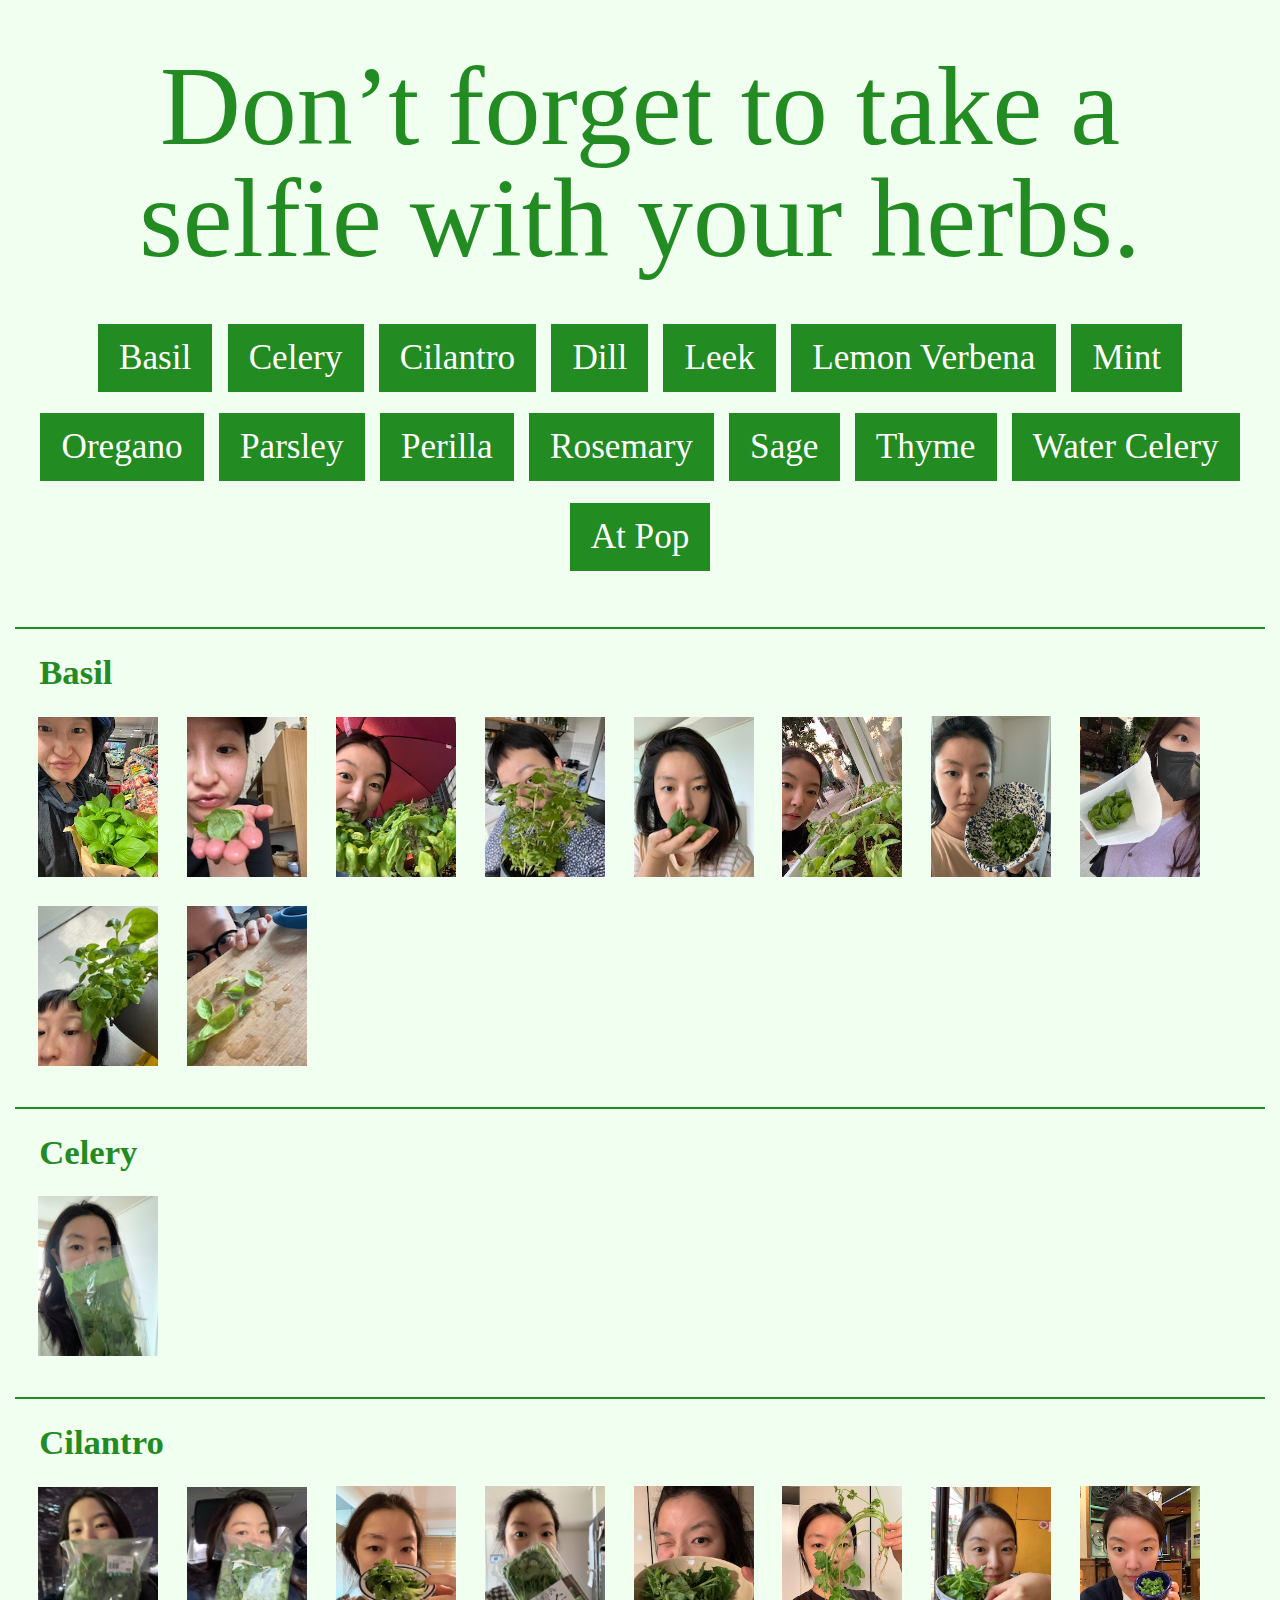
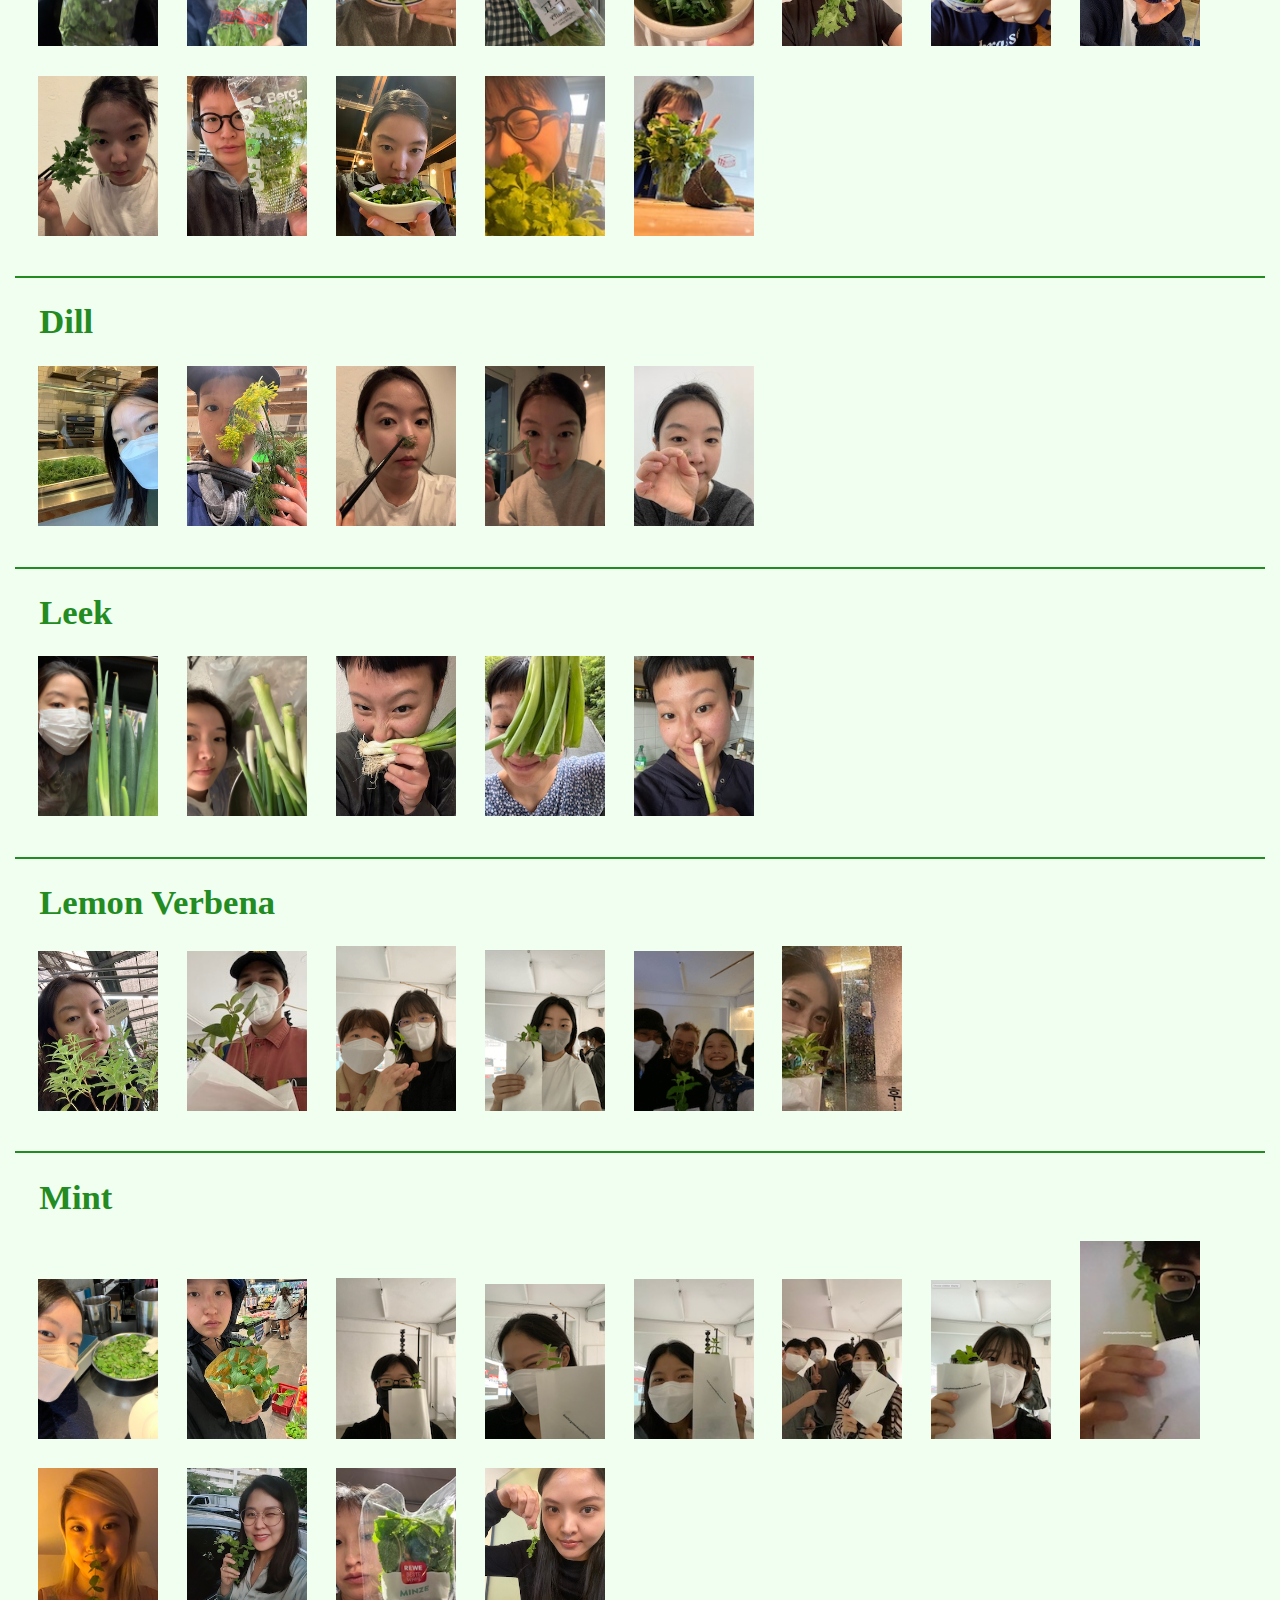
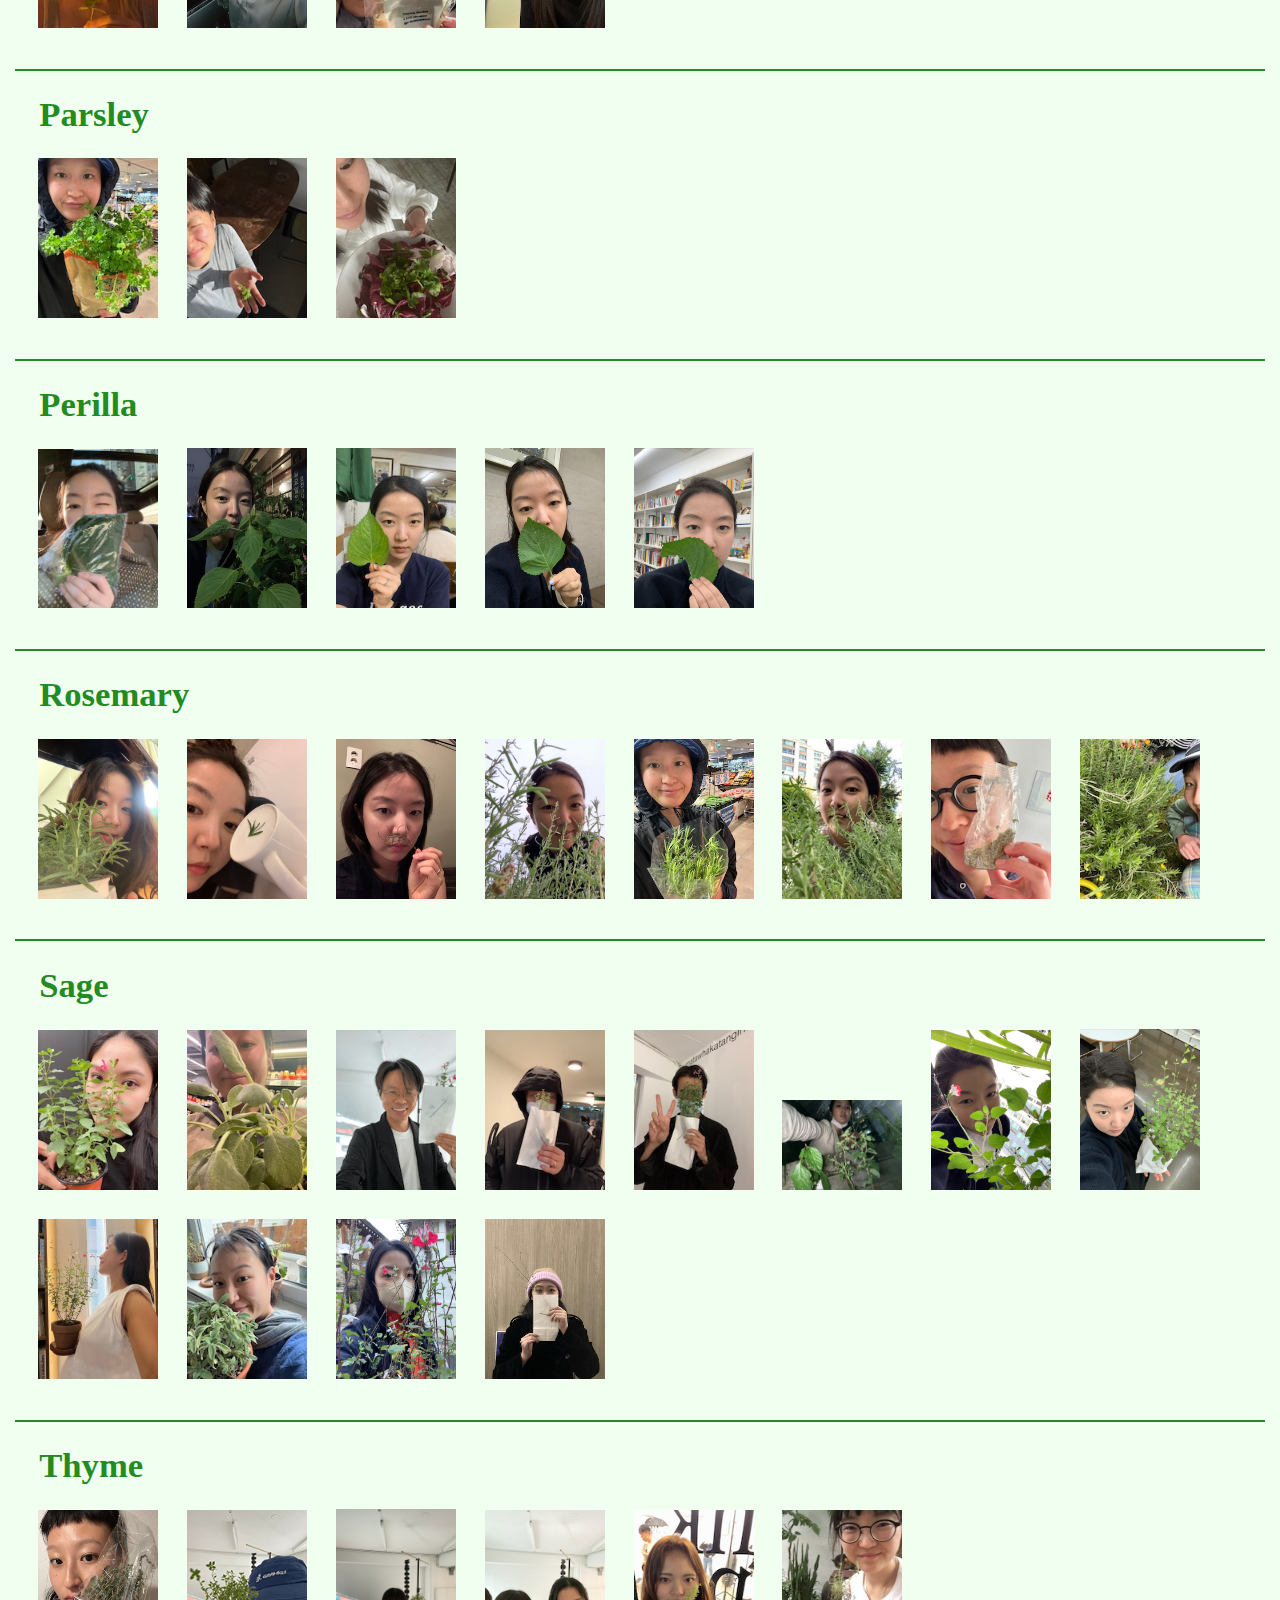
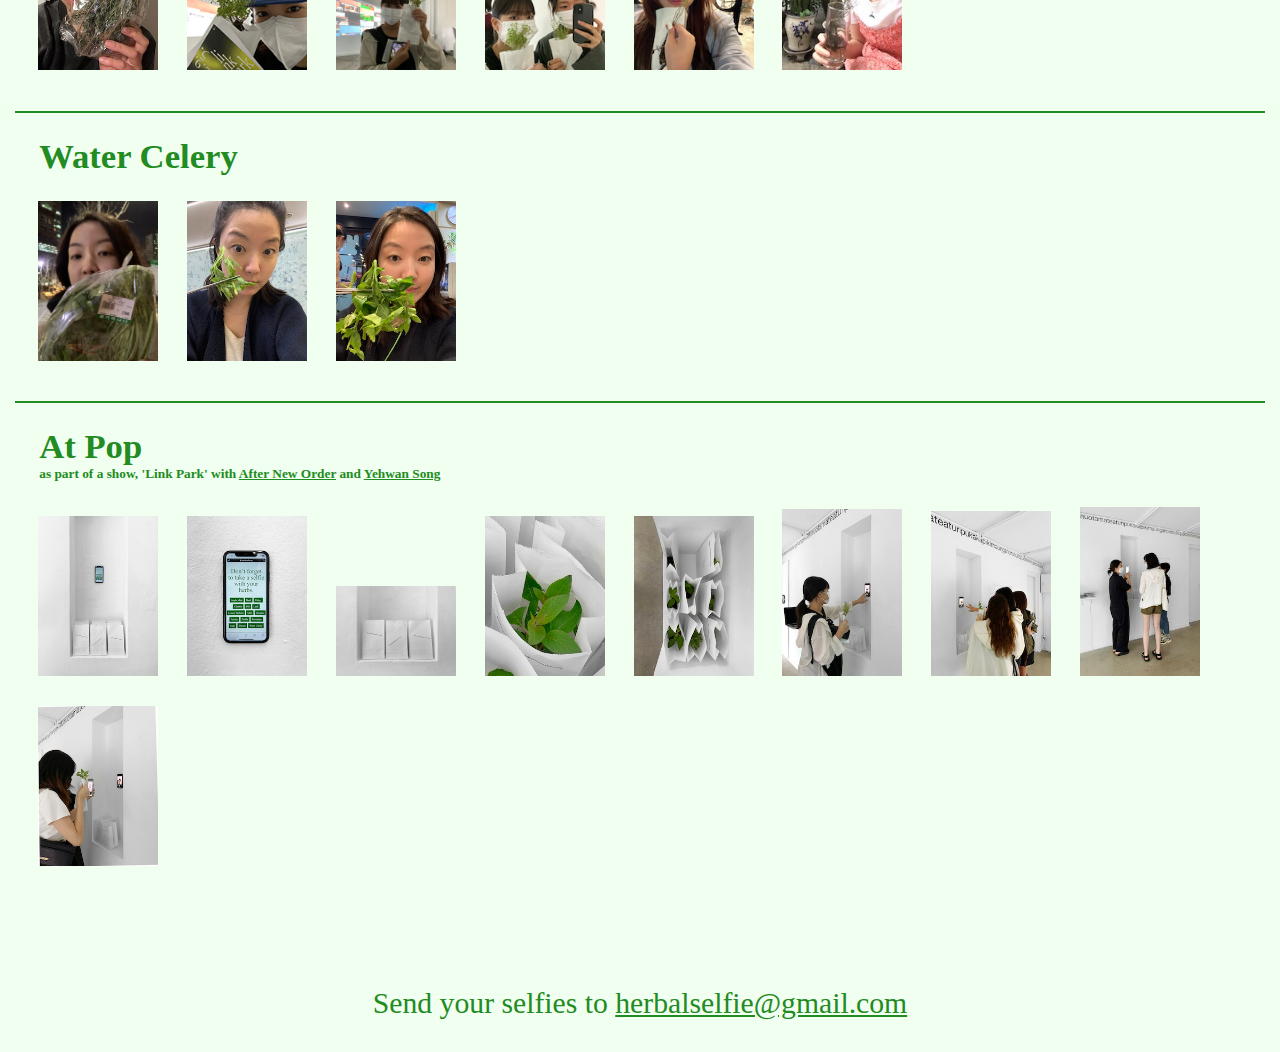
<file: index.html>
<!DOCTYPE html>
<html lang="en">
<head>
  <title>Don’t forget to take a selfie with your herbs.</title>
  <meta charset="utf-8">
  <meta http-equiv="X-UA-Compatible" content="IE=edge">
  <meta name="viewport" content="width=device-width, initial-scale=1">
  <link rel="stylesheet" href="assets/css/style.css">
  <link rel="icon" type="image/png" sizes="32x32" href="assets/.png">
  <link rel="icon" type="image/png" sizes="16x16" href="assets/.png">

  <!-- Tags for social media links -->
  <meta property="og:type" content="website">
  <meta property="og:url" content="https://dontforgettatakeaselfiewithyourherbs.com">
  <meta property="og:title" content="Don’t forget to take a selfie with your herbs">
  <meta property="og:image" content="http://websitesite.xyz/dontforgettotakeaselfiewithyourherbs/herbalselfie.jpg">
  <meta property="og:description" content="">
  <meta name="twitter:url" content="https://dontforgettatakeaselfiewithyourherbs.com">
  <meta name="twitter:title" content="Don’t forget to take a selfie with your herbs">

</head>
<body class="home">

  <header>
    <h1 id="title" class="extralarge">Don’t forget to take a selfie with your herbs.</h1>
    <nav class="large">
      <ul>
        <!-- <li><a class="scroll applemint" href="#applemint">Apple Mint</a></li> -->
        <li><a class="scroll basil" href="#basil">Basil</a></li>
        <li><a class="scroll celery" href="#celery">Celery</a></li>
        <li><a class="scroll cilantro" href="#cilantro">Cilantro</a></li>
        <li><a class="scroll dill" href="#dill">Dill</a></li>
        <li><a class="scroll leek" href="#leek">Leek</a></li>
        <li><a class="scroll leek" href="#lemonverbena">Lemon Verbena</a></li>
        <li><a class="scroll mint" href="#mint">Mint</a></li>
        <li><a class="scroll oregano" href="#oregano">Oregano</a></li>
        <li><a class="scroll parsley" href="#parsley">Parsley</a></li>
        <li><a class="scroll perilla" href="#perilla">Perilla</a></li>
        <li><a class="scroll rosemary" href="#rosemary">Rosemary</a></li>
        <li><a class="scroll sage" href="#sage">Sage</a></li>
        <li><a class="scroll thyme" href="#thyme">Thyme</a></li>
        <li><a class="scroll watercelery" href="#watercelery">Water Celery</a></li>
        <li><a class="scroll pop" href="#pop">At Pop</a></li>
      </ul>
    </nav>
  </header>

  <main>

      <!-- SECTION: BASIL -->
      <section id="basil" class="medium">
        <hr color="forestgreen" size="4">
        <h2 style="margin: 0.7em; padding-bottom: 0;">Basil</h2>
  <!--       <a href="#title" class="back-to-menu scroll"><span class="large">🍃</span></a> -->

        <img src="assets/img/basil/2022_basil1.jpg"> 
        <img src="assets/img/basil/2022_basil2.jpg"> 
        <img src="assets/img/basil/2022_basil3.jpg"> 
        <img src="assets/img/basil/2022_basil4.jpg"> 
        <img src="assets/img/basil/2022_basil5.jpg"> 
        <img src="assets/img/basil/2022_basil6.jpg"> 
        <img src="assets/img/basil/2022_basil7.jpg"> 
        <img src="assets/img/basil/2022_basil8.jpg"> 
        <img src="assets/img/basil/2022_basil9.jpg"> 
        <img src="assets/img/basil/2022_basil10.jpg"> 


      <!-- SECTION: CELERY -->
      <section id="celery" class="medium">
        <hr color="forestgreen" size="4">
        <h2 style="margin: 0.7em; padding-bottom: 0;">Celery</h2>
  <!--       <a href="#title" class="back-to-menu scroll"><span class="large">🍃</span></a> -->
        
        <img src="assets/img/celery/2021_celery1.jpg"> 


      <!-- SECTION: CILANTRO -->
      <section id="cilantro" class="medium">
        <hr color="forestgreen" size="4">
        <h2 style="margin: 0.7em; padding-bottom: 0;">Cilantro</h2>
  <!--       <a href="#title" class="back-to-menu scroll"><span class="large">🍃</span></a> -->
        
        <img src="assets/img/cilantro/2020_cilantro1.jpg"> 
        <img src="assets/img/cilantro/2020_cilantro2.jpg"> 
        <img src="assets/img/cilantro/2020_cilantro3.jpg"> 
        <img src="assets/img/cilantro/2020_cilantro4.jpg">
        <img src="assets/img/cilantro/2021_cilantro5.jpg"> 
        <img src="assets/img/cilantro/2021_cilantro6.jpg"> 
        <img src="assets/img/cilantro/2022_cilantro7.jpg"> 
        <img src="assets/img/cilantro/2022_cilantro8.jpg"> 
        <img src="assets/img/cilantro/2022_cilantro9.jpg"> 
        <img src="assets/img/cilantro/2022_cilantro10.jpg">
        <img src="assets/img/cilantro/2022_cilantro11.jpg"> 
        <img src="assets/img/cilantro/2023_cilantro12.jpg"> 
        <img src="assets/img/cilantro/2023_cilantro13.jpg"> 


       <!-- SECTION: DILL -->
      <section id="dill" class="medium">
        <hr color="forestgreen" size="4">
        <h2 style="margin: 0.7em; padding-bottom: 0;">Dill</h2>
  <!--       <a href="#title" class="back-to-menu scroll"><span class="large">🍃</span></a> -->
        
        <img src="assets/img/dill/2021_dill1.jpg"> 
        <img src="assets/img/dill/2022_dill2.jpg"> 
        <img src="assets/img/dill/2022_dill3.jpg"> 
        <img src="assets/img/dill/2022_dill4.jpg"> 
        <img src="assets/img/dill/2022_dill5.jpg"> 


      <!-- SECTION: LEEK -->
      <section id="leek" class="medium">
        <hr color="forestgreen" size="4">
        <h2 style="margin: 0.7em; padding-bottom: 0;">Leek</h2>
  <!--       <a href="#title" class="back-to-menu scroll"><span class="large">🍃</span></a> -->
        
        <img src="assets/img/leek/2020_leek1.jpg"> 
        <img src="assets/img/leek/2020_leek2.jpg"> 
         <img src="assets/img/leek/2022_leek3.jpg"> 
         <img src="assets/img/leek/2022_leek4.jpg"> 
         <img src="assets/img/leek/2022_leek5.jpg"> 


      <!-- SECTION: LEMON VERBENA -->
      <section id="lemonverbena" class="medium">
        <hr color="forestgreen" size="4">
        <h2 style="margin: 0.7em; padding-bottom: 0;">Lemon Verbena</h2>
  <!--       <a href="#title" class="back-to-menu scroll"><span class="large">🍃</span></a> -->
        
        <img src="assets/img/lemonverbena/2022_lemonverbena1.jpg">
         <img src="assets/img/lemonverbena/2022_lemonverbena2.jpg"> 
         <img src="assets/img/lemonverbena/2022_lemonverbena3.jpg"> 
         <img src="assets/img/lemonverbena/2022_lemonverbena4.jpg"> 
         <img src="assets/img/lemonverbena/2022_lemonverbena5.jpg"> 
         <img src="assets/img/lemonverbena/2022_lemonverbena6.jpg"> 



      <!-- SECTION: MINT -->
      <section id="mint" class="medium">
        <hr color="forestgreen" size="4">
        <h2 style="margin: 0.7em; padding-bottom: 0;">Mint</h2>
  <!--       <a href="#title" class="back-to-menu scroll"><span class="large">🍃</span></a> -->
        
        <img src="assets/img/mint/2021_mint1.jpg"> 
        <img src="assets/img/mint/2022_mint2.jpg"> 
         <img src="assets/img/mint/2022_mint3.jpg"> 
         <img src="assets/img/mint/2022_mint4.jpg"> 
         <img src="assets/img/mint/2022_mint5.jpg"> 
         <img src="assets/img/mint/2022_mint6.jpg"> 
         <img src="assets/img/mint/2022_mint7.jpg"> 
          <img src="assets/img/mint/2022_mint8.jpg"> 
          <img src="assets/img/mint/2022_mint9.jpg"> 
          <img src="assets/img/mint/2022_mint10.jpg"> 
          <img src="assets/img/mint/2022_mint11.jpg"> 
          <img src="assets/img/mint/2022_mint12.jpg"> 


        <!-- SECTION: PARSLEY -->
      <section id="parsley" class="medium">
        <hr color="forestgreen" size="4">
        <h2 style="margin: 0.7em; padding-bottom: 0;">Parsley</h2>
  <!--       <a href="#title" class="back-to-menu scroll"><span class="large">🍃</span></a> -->
        
        <img src="assets/img/parsley/2022_parsley1.jpg"> 
        <img src="assets/img/parsley/2022_parsley2.jpg"> 
        <img src="assets/img/parsley/2022_parsley3.jpg"> 

      <!-- SECTION: PERILLA -->
      <section id="perilla" class="medium">
        <hr color="forestgreen" size="4">
        <h2 style="margin: 0.7em; padding-bottom: 0;">Perilla</h2>
  <!--       <a href="#title" class="back-to-menu scroll"><span class="large">🍃</span></a> -->
        
        <img src="assets/img/perilla/2020_perilla1.jpg"> 
        <img src="assets/img/perilla/2022_perilla2.jpg"> 
        <img src="assets/img/perilla/2022_perilla3.jpg"> 
        <img src="assets/img/perilla/2022_perilla4.jpg"> 
        <img src="assets/img/perilla/2022_perilla5.jpg"> 


        <!-- SECTION: ROSEMARY -->
      <section id="rosemary" class="medium">
        <hr color="forestgreen" size="4">
        <h2 style="margin: 0.7em; padding-bottom: 0;">Rosemary</h2>
  <!--       <a href="#title" class="back-to-menu scroll"><span class="large">🍃</span></a> -->
        
        <img src="assets/img/rosemary/2020_rosemary1.jpg"> 
        <img src="assets/img/rosemary/2020_rosemary2.jpg"> 
        <img src="assets/img/rosemary/2021_rosemary3.jpg"> 
        <img src="assets/img/rosemary/2022_rosemary4.jpg"> 
        <img src="assets/img/rosemary/2022_rosemary5.jpg"> 
        <img src="assets/img/rosemary/2022_rosemary6.jpg"> 
        <img src="assets/img/rosemary/2022_rosemary7.jpg">
        <img src="assets/img/rosemary/2022_rosemary8.jpg"> 


        <!-- SECTION: SAGE -->
      <section id="sage" class="medium">
        <hr color="forestgreen" size="4">
        <h2 style="margin: 0.7em; padding-bottom: 0;">Sage</h2>
  <!--       <a href="#title" class="back-to-menu scroll"><span class="large">🍃</span></a> -->
        
        <img src="assets/img/sage/2022_sage1.jpg"> 
        <img src="assets/img/sage/2022_sage2.jpg"> 
        <img src="assets/img/sage/2022_sage3.jpg"> 
        <img src="assets/img/sage/2022_sage4.jpg"> 
        <img src="assets/img/sage/2022_sage5.jpg"> 
        <img src="assets/img/sage/2022_sage6.jpg"> 
        <img src="assets/img/sage/2022_sage7.jpg"> 
        <img src="assets/img/sage/2022_sage8.jpg"> 
        <img src="assets/img/sage/2022_sage9.jpg"> 
        <img src="assets/img/sage/2022_sage10.jpg"> 
        <img src="assets/img/sage/2022_sage11.jpg"> 
        <img src="assets/img/sage/2022_sage12.jpg"> 



        <!-- SECTION: THYME -->
      <section id="thyme" class="medium">
        <hr color="forestgreen" size="4">
        <h2 style="margin: 0.7em; padding-bottom: 0;">Thyme</h2>
  <!--       <a href="#title" class="back-to-menu scroll"><span class="large">🍃</span></a> -->
        
        <img src="assets/img/thyme/2022_thyme1.jpg"> 
        <img src="assets/img/thyme/2022_thyme2.jpg"> 
         <img src="assets/img/thyme/2022_thyme3.jpg"> 
         <img src="assets/img/thyme/2022_thyme4.jpg"> 
         <img src="assets/img/thyme/2022_thyme5.jpg"> 
         <img src="assets/img/thyme/2022_thyme6.jpg"> 


        <!-- SECTION: WATER CELERY -->
      <section id="watercelery" class="medium">
        <hr color="forestgreen" size="4">
        <h2 style="margin: 0.7em; padding-bottom: 0;">Water Celery</h2>
  <!--       <a href="#title" class="back-to-menu scroll"><span class="large">🍃</span></a> -->
        
        <img src="assets/img/watercelery/2020_watercelery1.jpg"> 
        <img src="assets/img/watercelery/2022_watercelery2.jpg"> 
        <img src="assets/img/watercelery/2022_watercelery3.jpg"> 

         <!-- SECTION: AT POP -->
      <section id="pop" class="medium">
        <hr color="forestgreen" size="4">
        <h2 style="margin: 0.7em; padding-bottom: 0;">At Pop 
          <small>as part of a show, 'Link Park' with <a href="http://afterneworder.com/">After New Order</a> and <a href="https://yhsong.com/">Yehwan Song</a></small></h2>
  <!--       <a href="#title" class="back-to-menu scroll"><span class="large">🍃</span></a> -->
        
        <img src="assets/img/pop/pop1.jpg"> 
        <img src="assets/img/pop/pop2.jpg"> 
        <img src="assets/img/pop/pop3.jpg"> 
        <img src="assets/img/pop/pop4.jpg"> 
        <img src="assets/img/pop/pop5.jpg"> 
        <img src="assets/img/pop/pop6.jpg"> 
        <img src="assets/img/pop/pop7.jpg"> 
        <img src="assets/img/pop/pop8.jpg"> 
        <img src="assets/img/pop/pop9.jpg"> 


   


      </main>

      <footer>
        Send your selfies to <a href="mailto:herbalselfie@gmail.com?subject=Send your herbal selfies.&body=Please include herb names you took selfie with.">herbalselfie@gmail.com</a><!-- <br>
        Last updated Aug 28, 2022 -->
      </footer>

     

      <!-- javascript stuff -->
     <!--  <script src="assets/js/jquery.min.js"></script>
      <script src="assets/js/script.js"></script> -->
    </body>
    </html>
</file>
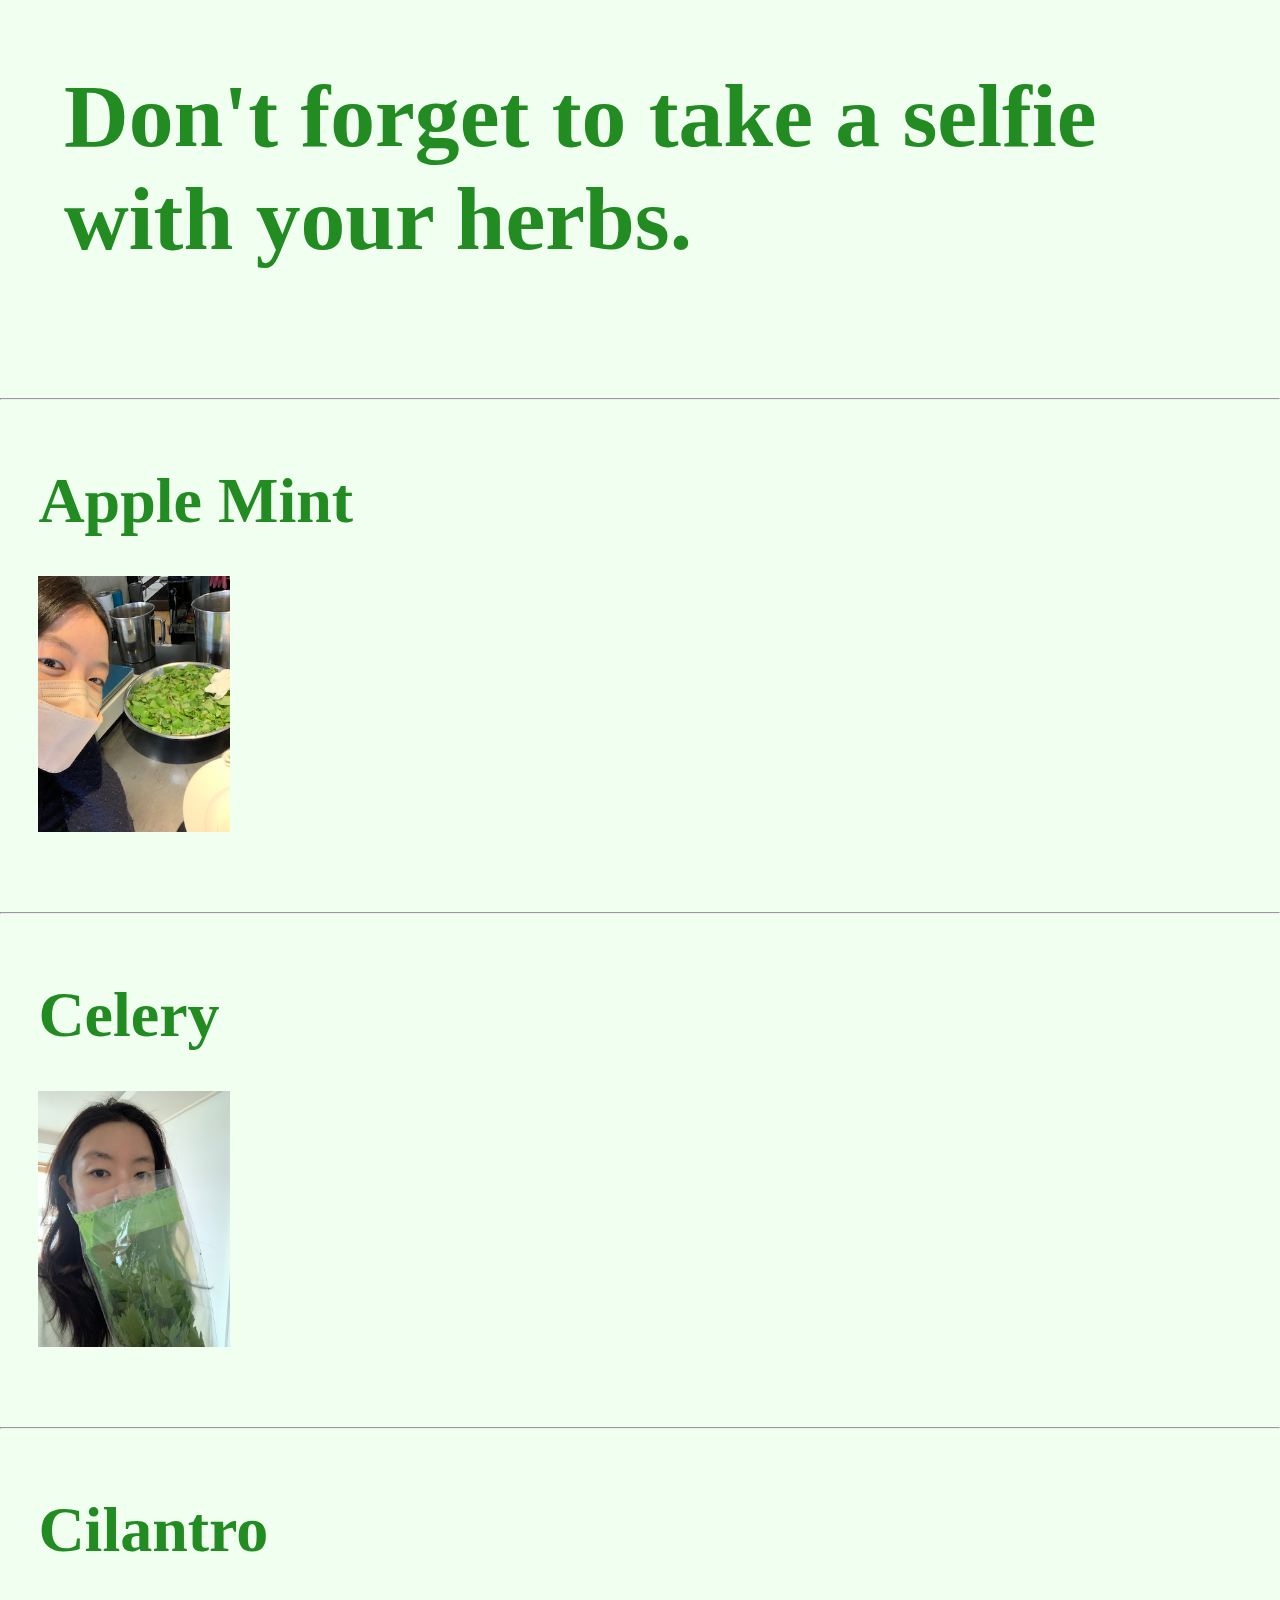
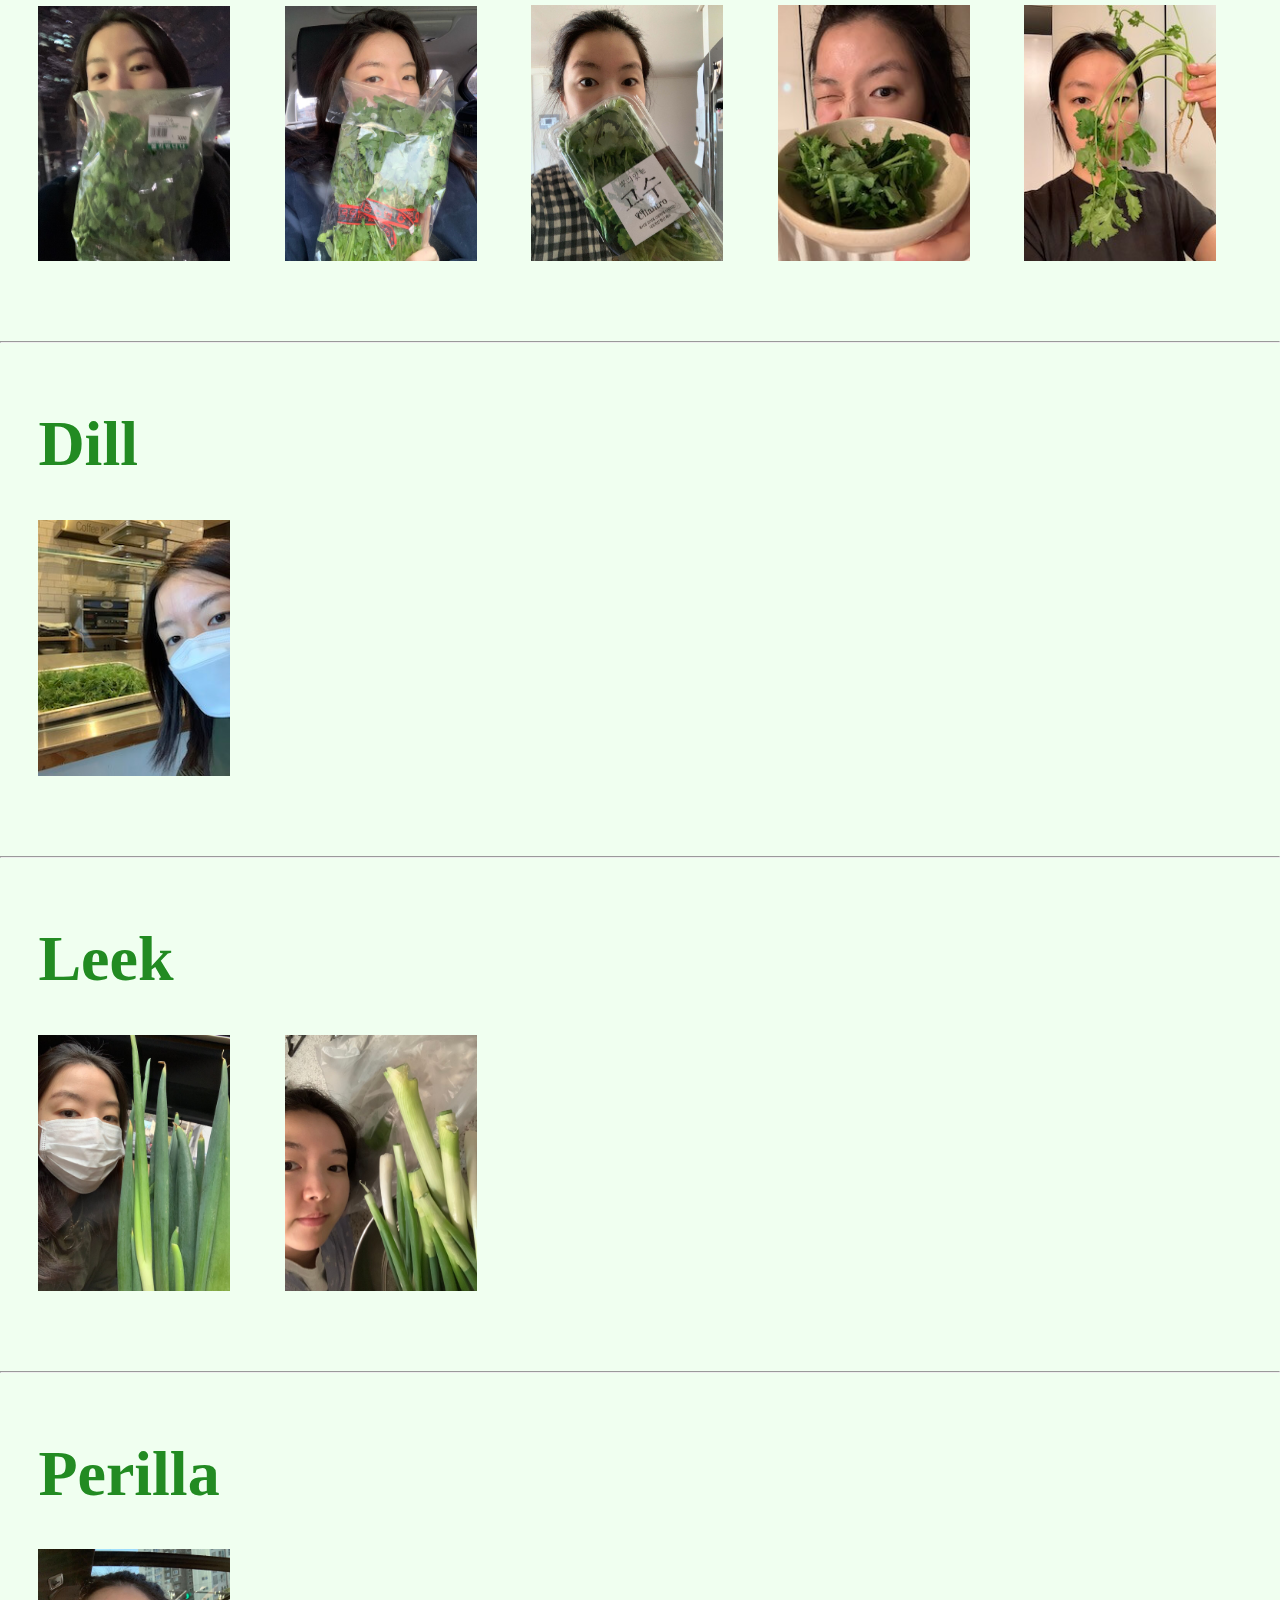
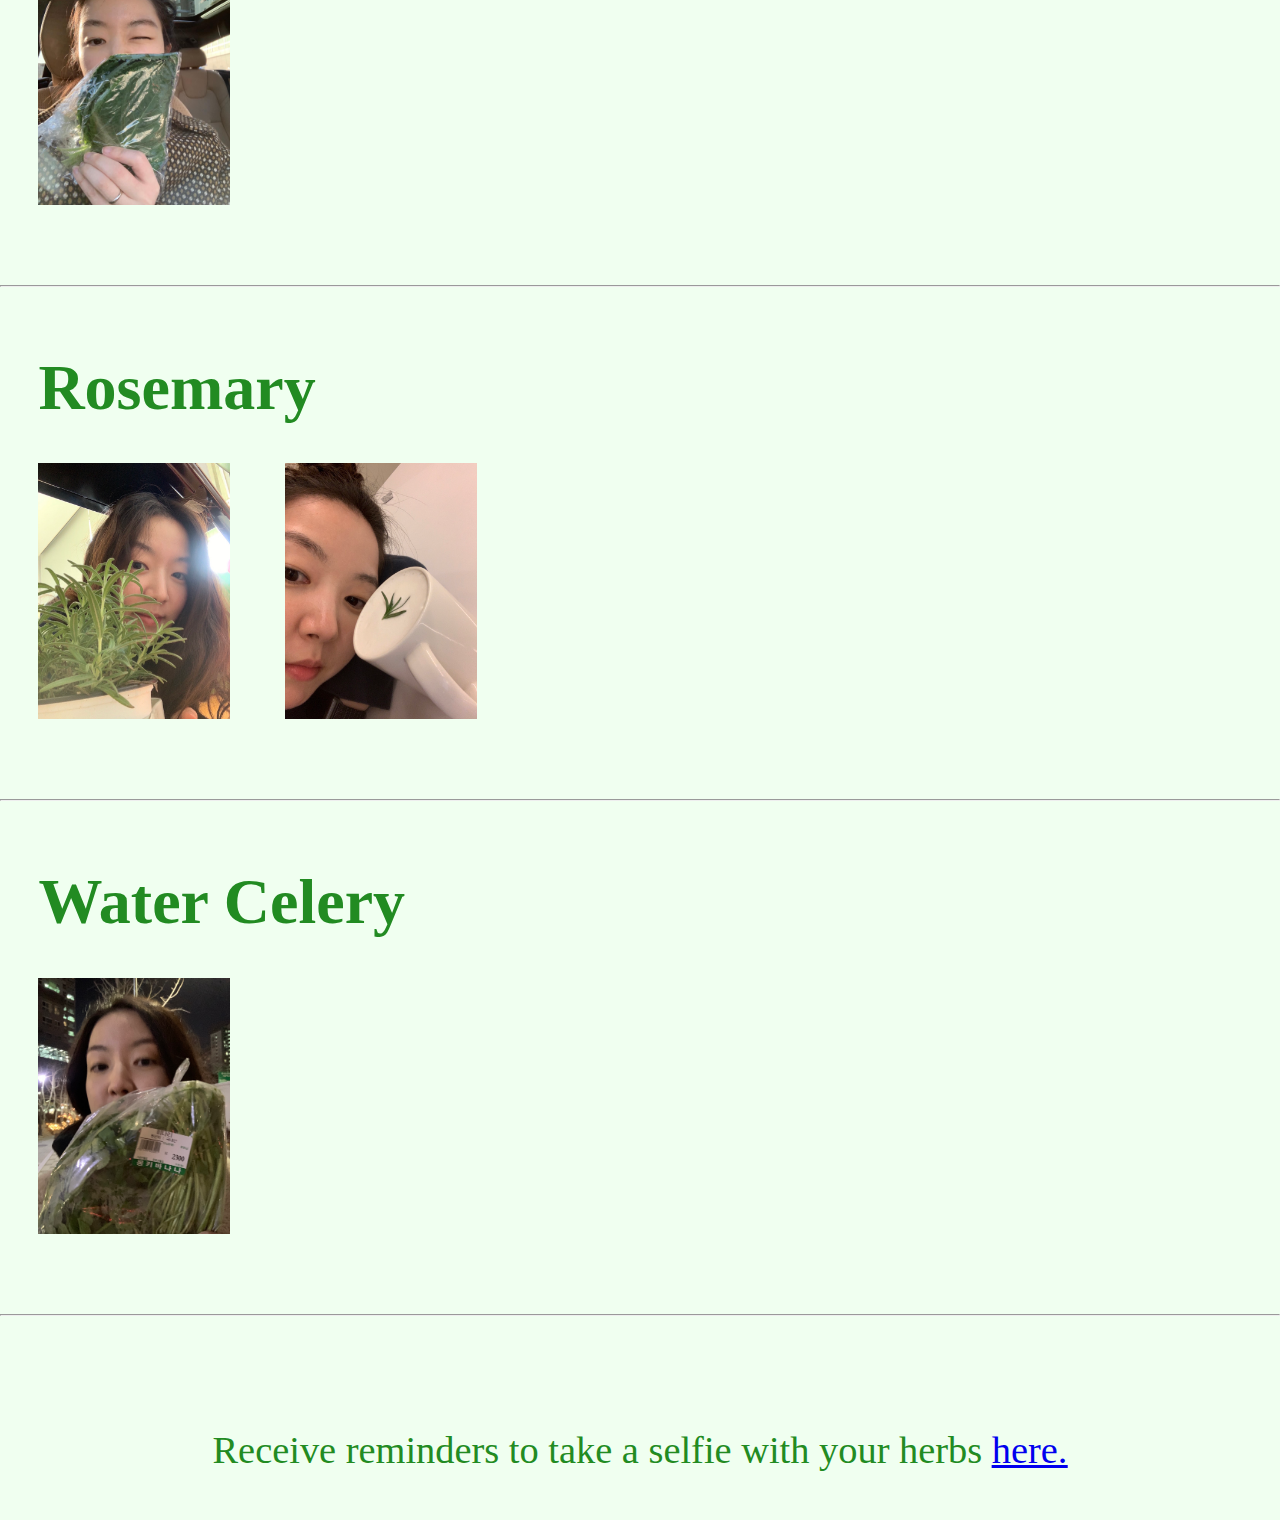
<file: v1/index.html>
<!DOCTYPE html>
<html>
<head>
  <meta charset="utf-8">
  <title>Don't Forget to Take a Selfie with Your Herbs.</title>
  <meta name="theme-color" content=#13612d>
  <link rel="stylesheet" href="style.css">
  <meta name="viewport" content="width=device-width, user-scalable=no">
</head>

<body>
<div><h1>Don't forget to take a selfie with your herbs.</h1></div>

<ol>
<hr></hr>

<li>Apple Mint</li>
<img src="img/20211029.jpg"> 
<hr></hr>

<li>Celery</li>
<img src="img/20210306.jpg"> 
<hr></hr>
  
<li>Cilantro</li>
<img src="img/20200111.jpg"> 
<img src="img/20200312.jpg"> 
<img src="img/20201224.jpg">
<img src="img/20211009.jpg">
<img src="img/20211015.jpg">
<hr></hr>

<li>Dill</li>
<img src="img/20211020.jpg"> 
<hr></hr>

<li>Leek</li>
<img src="img/20200421.jpg"> 
<img src="img/20201025.jpg"> 
<hr></hr>

<li>Perilla</li>
<img src="img/20200319.jpg"> 
<hr></hr>

<li>Rosemary</li>
<img src="img/20201029.jpg"> 
<img src="img/20201102.jpg"> 
<hr></hr>

<li>Water Celery</li>
<img src="img/20200115.jpg"> 
<hr></hr>

</ol>

 <footer>
            <p>Receive reminders to take a selfie with your herbs <a href="https://docs.google.com/forms/d/17NVCqHiH-Olw8K6PHVA7ero-Kr6fnTfXRYvyd0WTJ2I/edit"><u>here.</u></a></p>
          </div>
        </footer>

</body>
</html>
</file>
<file: assets/css/style.css>
@charset "UTF-8";
* {
  box-sizing: border-box;
}

html {
  width: 100%;
  background-color: honeydew;
  color: forestgreen;
  font-family: "Times New Roman", "Times", serif;
  font-size: 19.8px;
}


body {
  margin: 15px;
}

@media screen and (max-width: 1036px) {
  body {
    margin: 15px auto;
  }
}

/* width */
::-webkit-scrollbar {
  width: 20px;
}

/*/* Track */
::-webkit-scrollbar-track {
  box-shadow: inset 0 0 5px grey; 
  border-radius: 10px;
}

/*/* Handle */
::-webkit-scrollbar-thumb {
  background: forestgreen; 
  border-radius: 10px;
}

/* Handle on hover */
::-webkit-scrollbar-thumb:hover {
  background: darkgreen; 
}

hr {
  border: 3;
  color: forestgreen;
  border-bottom: 4px forestgreen;
/*  margin-right: 1em;
  margin-left: 1em;*/
}

ol, ul {
  margin: 0;
  padding: 0;
}

li {
  margin: 0;
  padding: 0;
  list-style-type: none;
  display: inline-block;
}


/*section a.back-to-menu {
  position: absolute;
  top: 1em;
  right: 1em;
  float: right;
  color: forestgreen;
  display: inline-block;
  padding: 0.4em 0.6em;
  text-decoration: none;
}*/

img {
  width: 120px;
  margin-bottom: 1em;
  margin-left: 1em;
}

@media screen and (max-width: 704px) {
  img {
     width: 90px;
     margin-bottom: 0.7em;
     margin-left: 0.7em;
  }
}

footer {
  text-align: center;
  font-size: 1.5em; 
  line-height: 1.3;
  margin-top: 3em;
  margin-bottom: 1em;
}

p {
  margin: 1.5em 0;
}

a {
  color: inherit;
}

button {
  display: block;
  padding: 0;
  border: none;
  background: none;
}

small {
  font-size: 10pt;
  display: block;
  margin-top: 0;
  margin-bottom: 10px;
}

.medium {
  font-size: 23.1px;
}

@media screen and (max-width: 704px) {
  .medium {
    font-size: 18px;
  }
}

.large {
  font-size: 35.2px;
}
@media screen and (max-width: 704px) {
  .large {
    font-size: 24.5px;
  }
}

.extralarge {
  font-size: 112px;
  line-height: 1;
}

@media screen and (max-width: 704px) {
  .extralarge {
    /* font-size: 79.2px; */
    font-size: 64px;
    line-height: 1;
  }
}


header {
  text-align: center;
}
header h1 {
  margin: 50px 19.8px 50px;
  font-weight: normal;
  line-height: 1.15;
}
header h1 a {
  text-decoration: none;
}

header nav {
  margin: 0 auto 1em;
  padding: 0 0.09em;
}
@media screen and (max-width: 960px) {
  header nav {
    max-width: 704px;
  }
}
header nav li {
  margin: 0 0.09em 0.6em;
}
header nav li a {
  display: inline-block;
  padding: 0.4em 0.6em;
  text-decoration: none;
}
header nav li a {
  background-color: forestgreen;
  color: white;
}
</file>
<file: v1/style.css>
*{
 margin : 0;
 padding: 0;
 box-sizing: border-box;
}


body {
  background-color: honeydew;
  color: forestgreen;
}

div {
  position: sticky;
  top: 0;
  z-index: 1;
}

h1 {
  position: relative;
  font-size: 7vw;
  padding-top: 5%;
  padding-bottom: 5%;
  padding-left: 5% ;
  padding-right: 5% ;
  background-color: honeydew;
}

ol {
  position: relative;
  font-size: 5vw;
  list-style: none;
  font-weight: bolder;
}

li {
  margin-left: 3%;
}

img {
  width: 15%;
  margin-top: 3%;
  margin-left: 3%;
}

hr {
margin-top: 5%;
margin-bottom: 5%;
border: 3% solid forestgreen;
}

/* width */
::-webkit-scrollbar {
  width: 20px;
}

/* Track */
::-webkit-scrollbar-track {
  box-shadow: inset 0 0 5px grey; 
  border-radius: 10px;
}
 
/* Handle */
::-webkit-scrollbar-thumb {
  background: forestgreen; 
  border-radius: 10px;
}

/* Handle on hover */
::-webkit-scrollbar-thumb:hover {
  background: darkgreen; 
}

footer {
  position: relative;
    padding: 3rem 1.5rem;
  text-align: center;
  font-size: 3vw;
}
</file>
